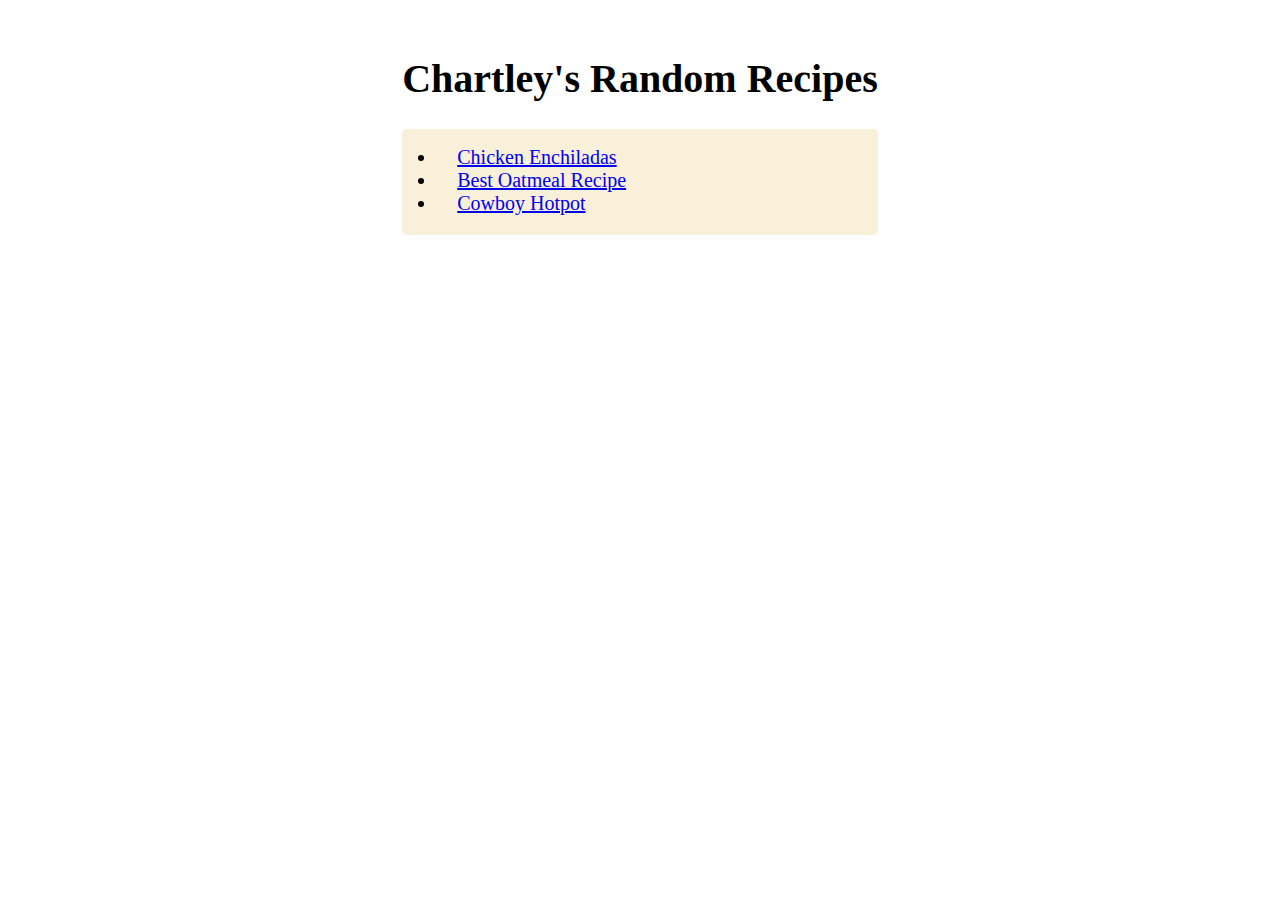
<file: index.html>
<!DOCTYPE html>

<html lang="en">

  <head>
    <title>Odin Project - Recipes</title>
    <meta charset="utf-8">
    <link rel='stylesheet' href="styles.css">
  </head>

  <body>
    <h1>Chartley's Random Recipes</h1>
    <ul>
      <li><a href="recipes/enchiladas.html">Chicken Enchiladas</a></li>
      <li><a href="recipes/best_oatmeal.html">Best Oatmeal Recipe</a></li>
      <li><a href="recipes/cowboy_hotpot.html">Cowboy Hotpot</a></li>
    </ul>

  </body>

</html>
</file>
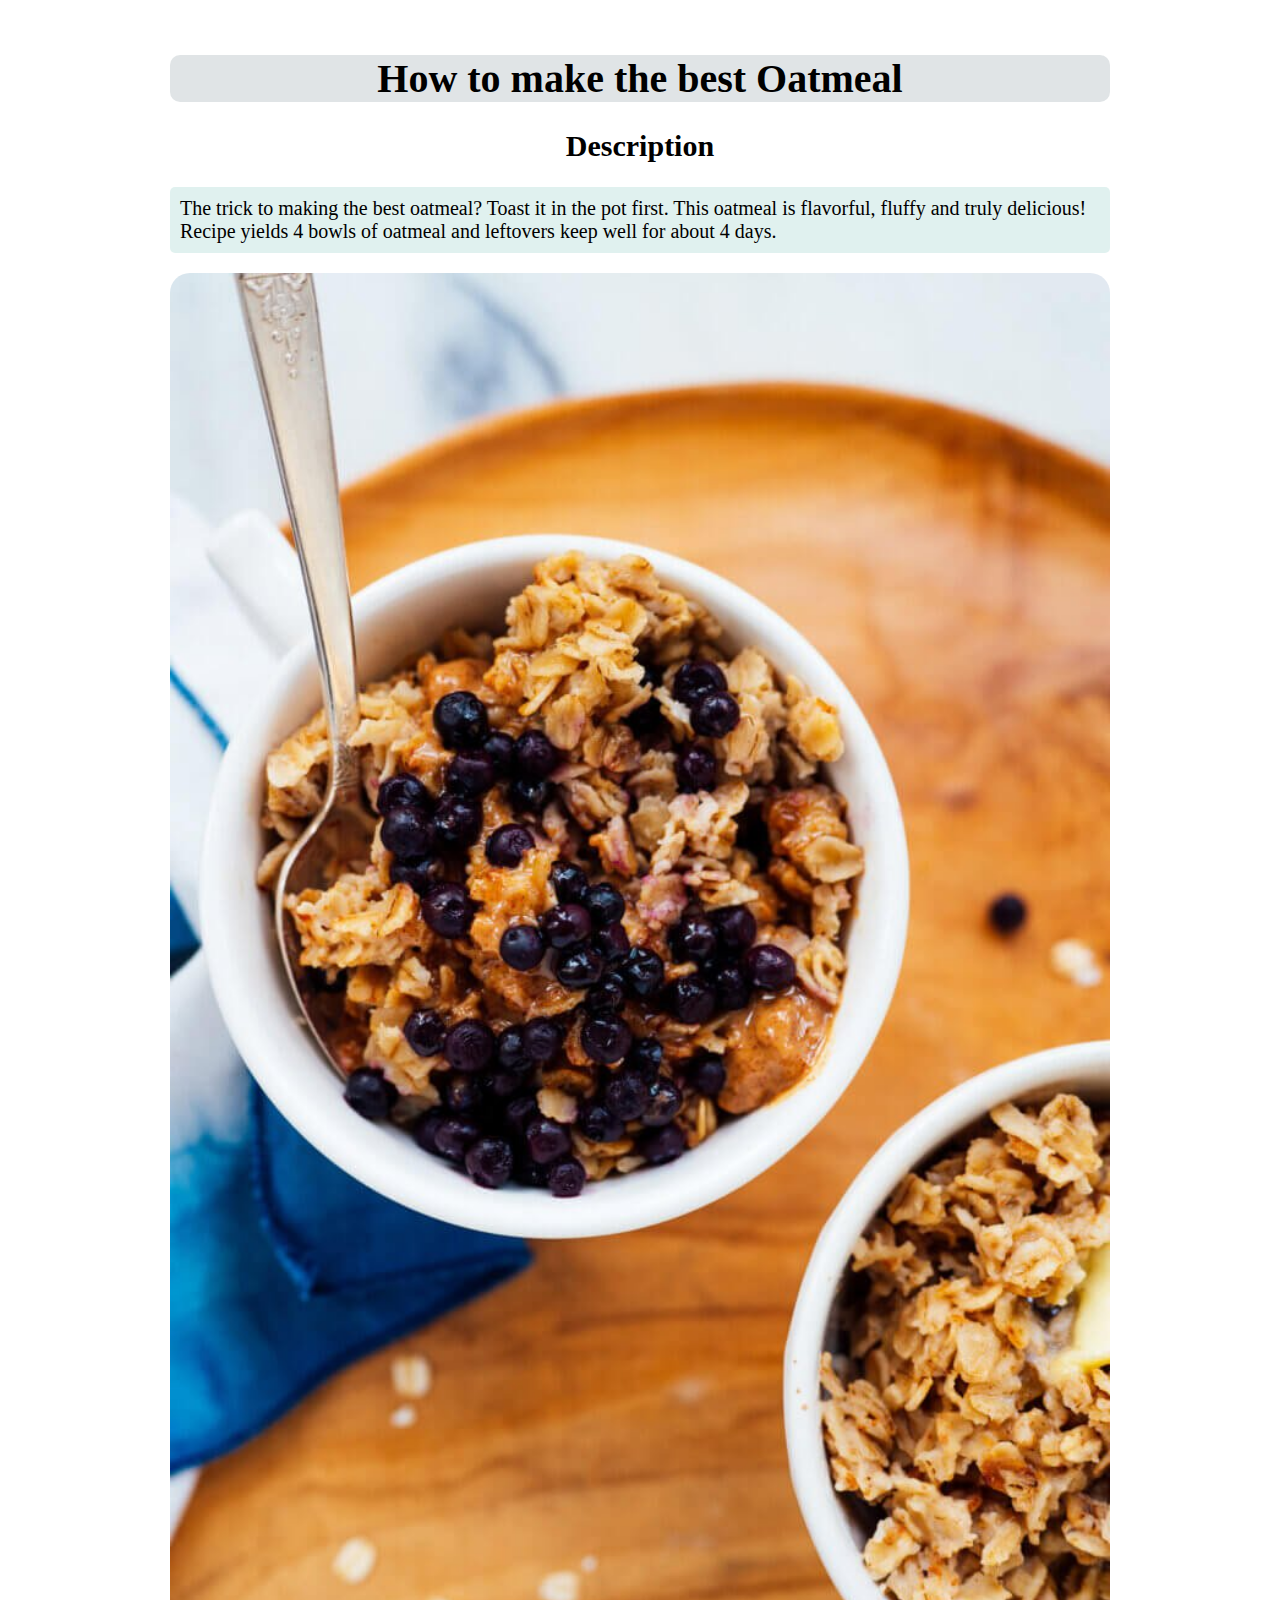
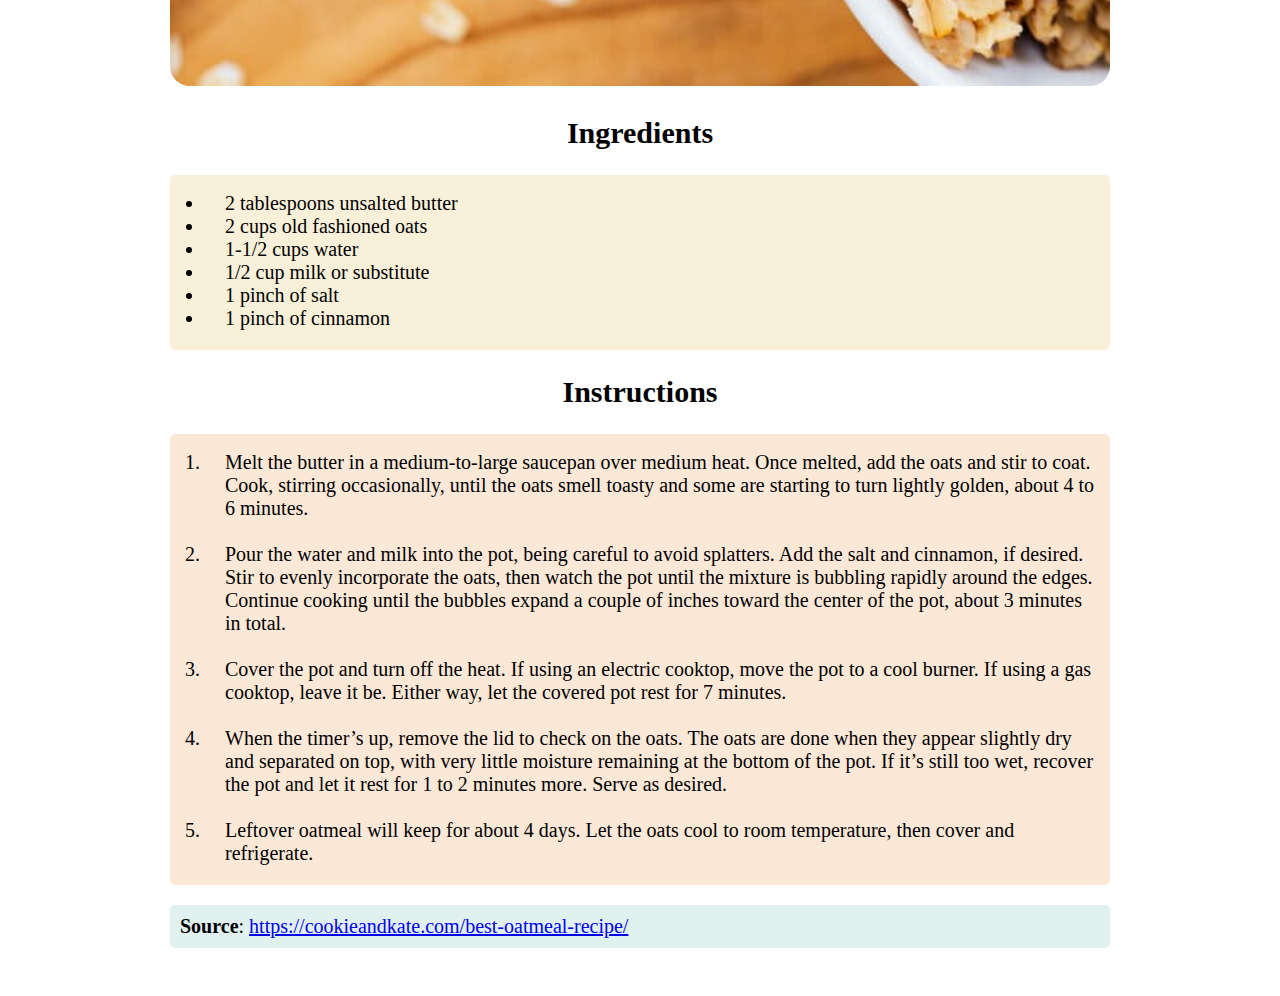
<file: recipes/best_oatmeal.html>
<!DOCTYPE html>

<html lang="en">

  <head>
    <title>Recipe - The Best Oatmeal</title>
    <meta charset="utf-8">
    <link rel='stylesheet' href="../styles.css">
  </head>

  <body>
    <h1 class="title-card">How to make the best Oatmeal</h1>

    <h2>Description</h2>
    <p>
      The trick to making the best oatmeal? Toast it in the pot first. This oatmeal is flavorful, fluffy and truly delicious! Recipe yields 4 bowls of oatmeal and leftovers keep well for about 4 days.
    </p>

    <img src="../images/oatmeal.jpeg" alt="Photo of Oatmeal">

    <h2>Ingredients</h2>
    <ul>
      <li>2 tablespoons unsalted butter</li>
      <li>2 cups old fashioned oats</li>
      <li>1-1/2 cups water</li>
      <li>1/2 cup milk or substitute</li>
      <li>1 pinch of salt</li>
      <li>1 pinch of cinnamon</li>
    </ul>

    <h2>Instructions</h2>
    <ol>

      <li>
        Melt the butter in a medium-to-large saucepan over medium heat. Once melted, add the oats and stir to coat. Cook, stirring occasionally, until the oats smell toasty and some are starting to turn lightly golden, about 4 to 6 minutes.
      </li><br>

      <li>
        Pour the water and milk into the pot, being careful to avoid splatters. Add the salt and cinnamon, if desired. Stir to evenly incorporate the oats, then watch the pot until the mixture is bubbling rapidly around the edges. Continue cooking until the bubbles expand a couple of inches toward the center of the pot, about 3 minutes in total.
      </li><br>

      <li>
        Cover the pot and turn off the heat. If using an electric cooktop, move the pot to a cool burner. If using a gas cooktop, leave it be. Either way, let the covered pot rest for 7 minutes.
      </li><br>

      <li>
        When the timer’s up, remove the lid to check on the oats. The oats are done when they appear slightly dry and separated on top, with very little moisture remaining at the bottom of the pot. If it’s still too wet, recover the pot and let it rest for 1 to 2 minutes more. Serve as desired.
      </li><br>

      <li>
        Leftover oatmeal will keep for about 4 days. Let the oats cool to room temperature, then cover and refrigerate.
      </li>

    </ol>
    <p><strong>Source</strong>: <a href="https://cookieandkate.com/best-oatmeal-recipe/">https://cookieandkate.com/best-oatmeal-recipe/</a></p>
  </body>

</html>
</file>
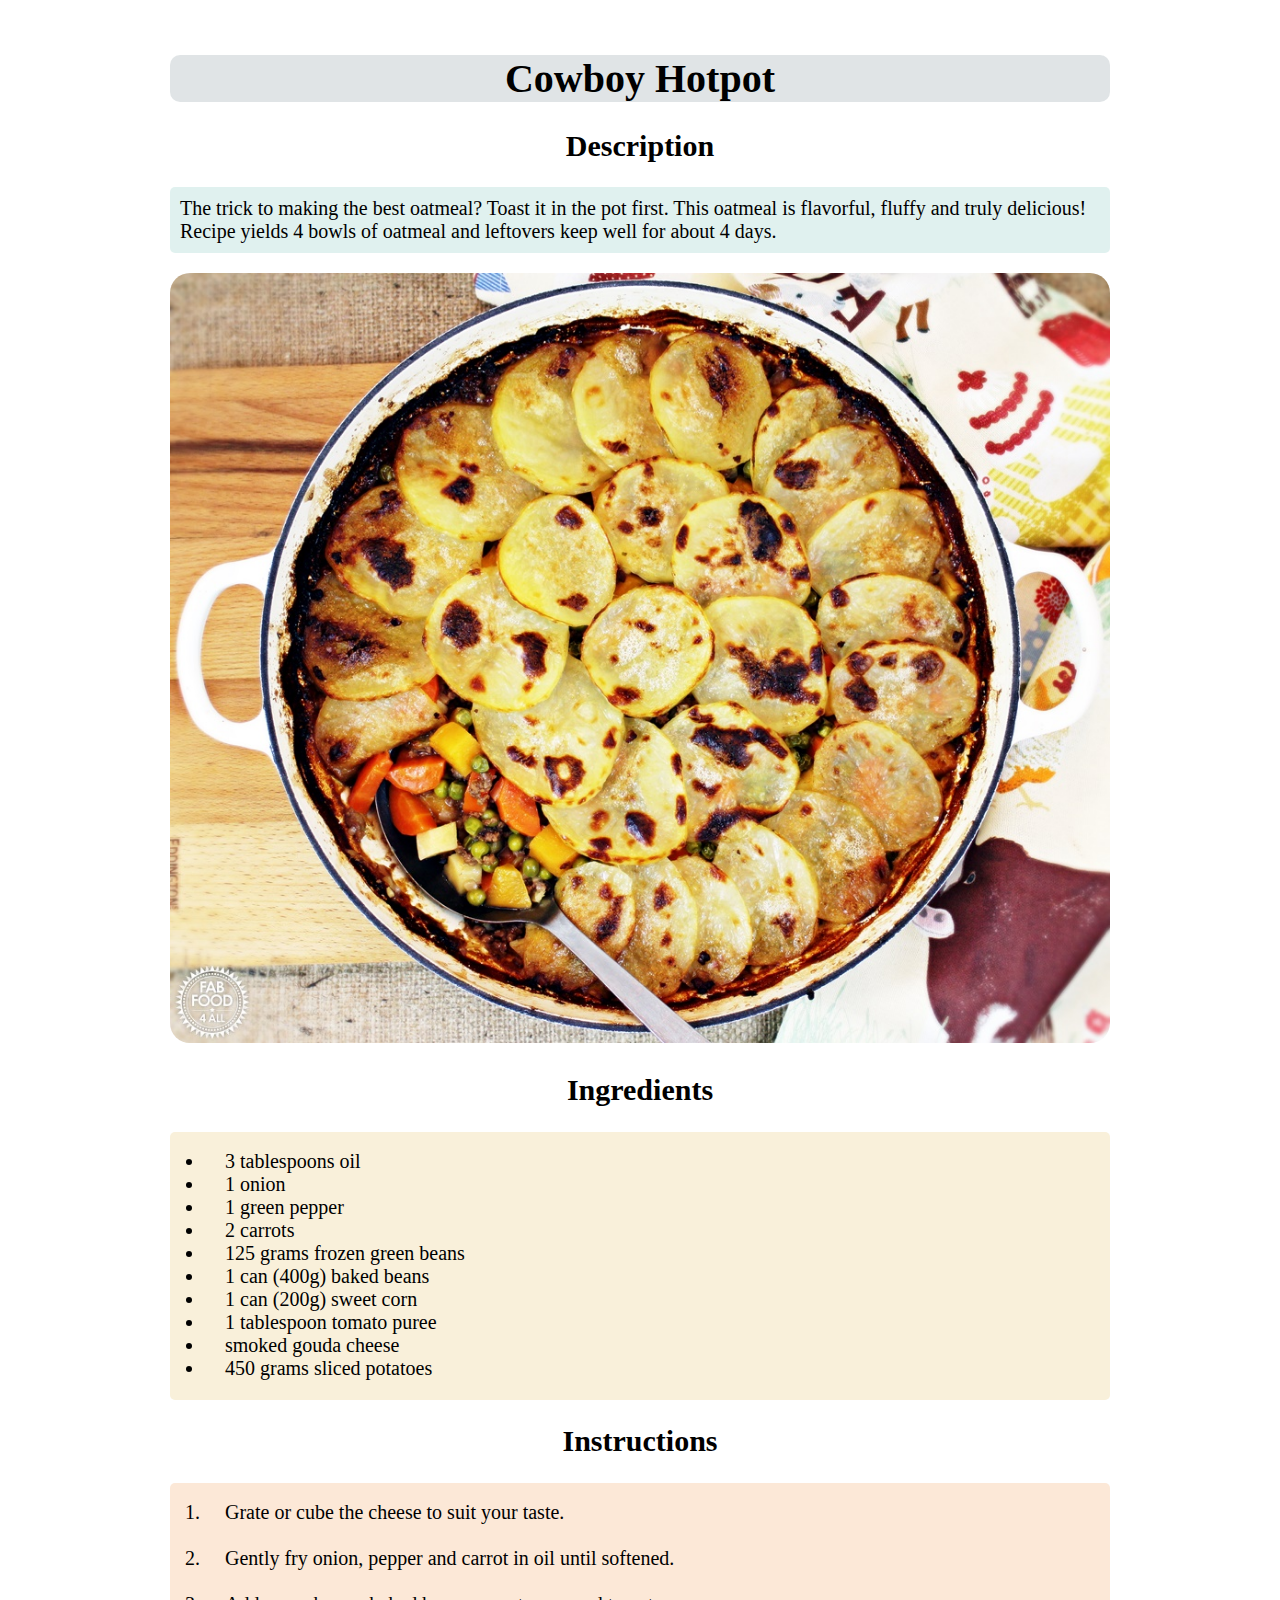
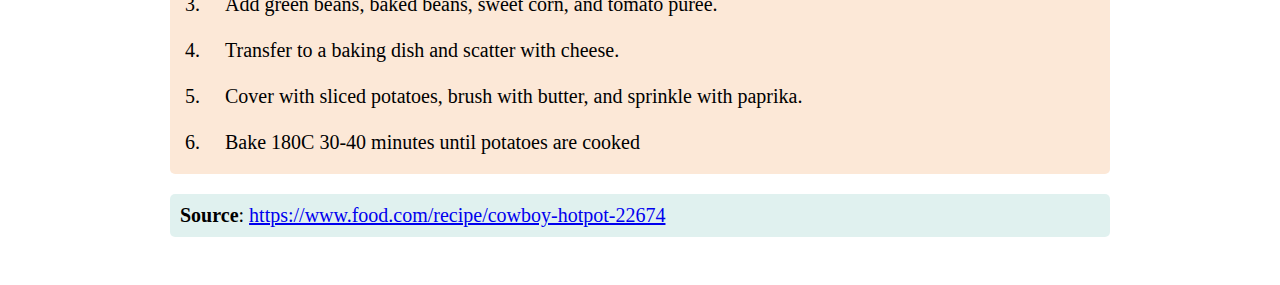
<file: recipes/cowboy_hotpot.html>
<!DOCTYPE html>

<html lang="en">

  <head>
    <title>Recipe - Cowboy Hotpot</title>
    <meta charset="utf-8">
    <link rel='stylesheet' href="../styles.css">
  </head>

  <body>
    <h1 class="title-card">Cowboy Hotpot</h1>

    <h2>Description</h2>
    <p>
      The trick to making the best oatmeal? Toast it in the pot first. This oatmeal is flavorful, fluffy and truly delicious! Recipe yields 4 bowls of oatmeal and leftovers keep well for about 4 days.
    </p>

    <img src="../images/cowboy-hotpot.jpeg" alt="Photo of Cowboy Hotpot">

    <h2>Ingredients</h2>
    <ul>
      <li>3 tablespoons oil</li>
      <li>1 onion</li>
      <li>1 green pepper</li>
      <li>2 carrots</li>
      <li>125 grams frozen green beans</li>
      <li>1 can (400g) baked beans</li>
      <li>1 can (200g) sweet corn</li>
      <li>1 tablespoon tomato puree</li>
      <li>smoked gouda cheese</li>
      <li>450 grams sliced potatoes</li>
    </ul>

    <h2>Instructions</h2>
    <ol>

      <li>
        Grate or cube the cheese to suit your taste.
      </li><br>

      <li>
        Gently fry onion, pepper and carrot in oil until softened.
      </li><br>

      <li>
        Add green beans, baked beans, sweet corn, and tomato puree.
      </li><br>

      <li>
        Transfer to a baking dish and scatter with cheese.
      </li><br>

      <li>
        Cover with sliced potatoes, brush with butter, and sprinkle with paprika.
      </li><br>

      <li>
        Bake 180C 30-40 minutes until potatoes are cooked
      </li>

    </ol>
    <p><strong>Source</strong>: <a href="https://www.food.com/recipe/cowboy-hotpot-22674">https://www.food.com/recipe/cowboy-hotpot-22674</a></p>
  </body>

</html>
</file>
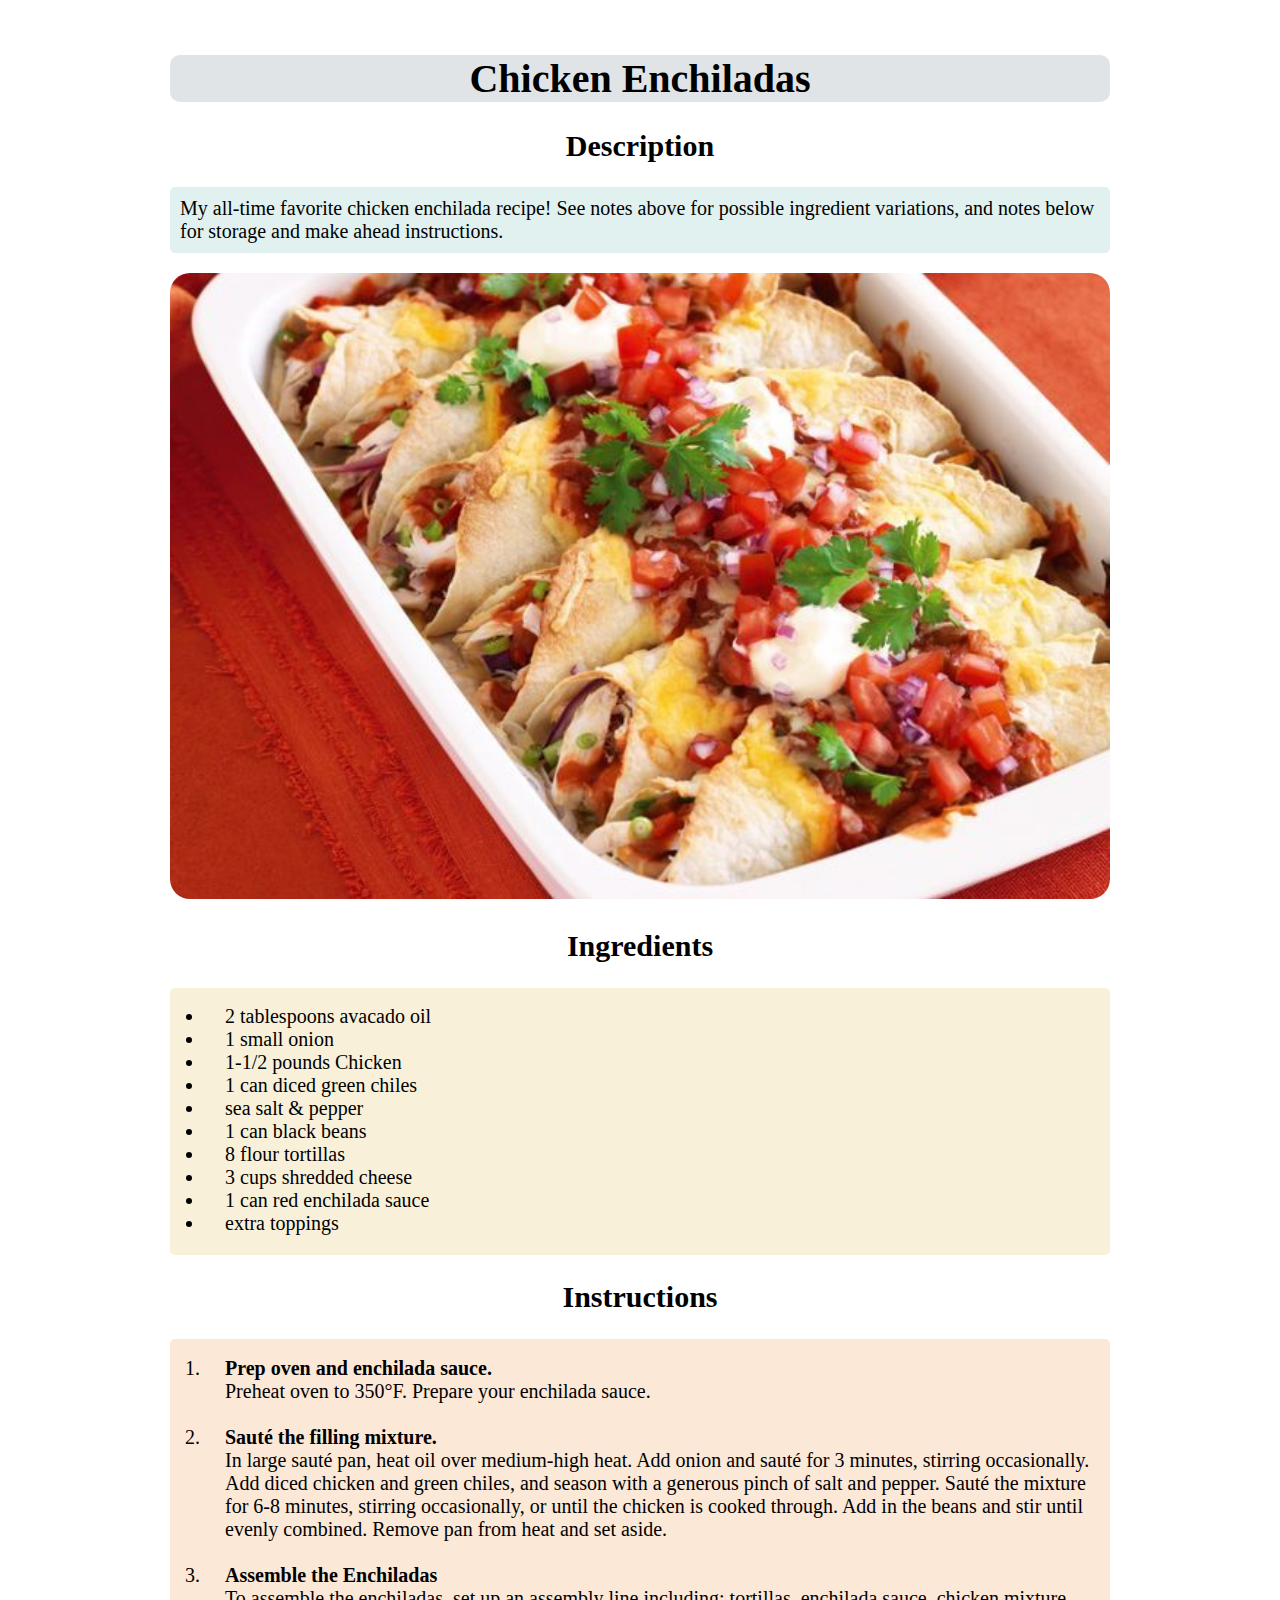
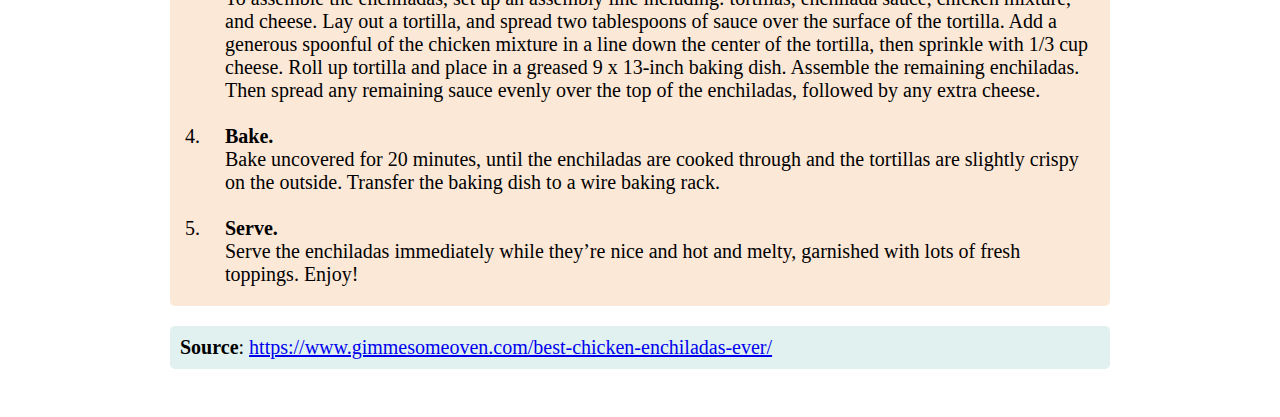
<file: recipes/enchiladas.html>
<!DOCTYPE html>

<html lang="en">

  <head>
    <title>Recipe - Chicken Enchiladas</title>
    <meta charset="utf-8">
    <link rel='stylesheet' href="../styles.css">
  </head>

  <body>
    <h1 class="title-card">Chicken Enchiladas</h1>

    <h2>Description</h2>
    <p>
      My all-time favorite chicken enchilada recipe! See notes above for possible ingredient variations, and notes below for storage and make ahead instructions.
    </p>

    <img src="../images/chicken-enchiladas.jpeg" alt="Photo of chicken enchiladas">

    <h2>Ingredients</h2>
    <ul>
      <li>2 tablespoons avacado oil</li>
      <li>1 small onion</li>
      <li>1-1/2 pounds Chicken</li>
      <li>1 can diced green chiles</li>
      <li>sea salt & pepper</li>
      <li>1 can black beans</li>
      <li>8 flour tortillas</li>
      <li>3 cups shredded cheese</li>
      <li>1 can red enchilada sauce</li>
      <li>extra toppings</li>
    </ul>

    <h2>Instructions</h2>
    <ol>
      <li>
        <strong>Prep oven and enchilada sauce.</strong><br>
        Preheat oven to 350°F.  Prepare your enchilada sauce.
      </li><br>

      <li>
        <strong>Sauté the filling mixture.</strong><br>
        In large sauté pan, heat oil over medium-high heat. Add onion and sauté for 3 minutes, stirring occasionally.  Add diced chicken and green chiles, and season with a generous pinch of salt and pepper.  Sauté the mixture for 6-8 minutes, stirring occasionally, or until the chicken is cooked through.  Add in the beans and stir until evenly combined.  Remove pan from heat and set aside.
      </li><br>

      <li>
        <strong>Assemble the Enchiladas</strong><br>
        To assemble the enchiladas, set up an assembly line including: tortillas, enchilada sauce, chicken mixture, and cheese. Lay out a tortilla, and spread two tablespoons of sauce over the surface of the tortilla.  Add a generous spoonful of the chicken mixture in a line down the center of the tortilla, then sprinkle with 1/3 cup cheese. Roll up tortilla and place in a greased 9 x 13-inch baking dish. Assemble the remaining enchiladas.  Then spread any remaining sauce evenly over the top of the enchiladas, followed by any extra cheese.
      </li><br>

      <li>
        <strong>Bake.</strong><br>
        Bake uncovered for 20 minutes, until the enchiladas are cooked through and the tortillas are slightly crispy on the outside.  Transfer the baking dish to a wire baking rack.
      </li><br>

      <li>
        <strong>Serve.</strong><br>
        Serve the enchiladas immediately while they’re nice and hot and melty, garnished with lots of fresh toppings. Enjoy!
      </li>

    </ol>
    <p><strong>Source</strong>: <a href="https://www.gimmesomeoven.com/best-chicken-enchiladas-ever/">https://www.gimmesomeoven.com/best-chicken-enchiladas-ever/</a></p>
  </body>

</html>
</file>
<file: styles.css>
:root {
    --bg: #26465325;
    --bg-accent: #2A9D8F25;
    --feature: #E9C46A40;
    --feature-2: #f4a26140;
    --feature-3: #E76F5140;
    width: 100vw;
    font-size: 10px;
    display: flex;
    flex-direction: column;
    justify-content: flex-start;
    align-items: center;
}


body {
    max-width: 940px;
    padding: 2rem;
    font-size: 2rem;
}

p {
    margin-top: 2rem;
    margin-bottom: 2rem;
    background-color: var(--bg-accent);
    padding: 1rem;
    border-radius: 0.5rem;
}

h1,
h2 {
    text-align: center;
}

ul, 
ol {
    background-color: var(--feature);
    padding: 1.5rem;
    padding-top: 1.75rem;
    padding-bottom: 2rem;
    border-radius: 0.5rem;
    color: black;
}

ol {
    background-color: var(--feature-2);
    margin-bottom: 2rems;
}

li {
    text-align: left;
    margin-left: 2rem;
    padding-left: 2rem;
}

img {
    border-radius: 2rem;
    width: 100%;
}

.title-card {
    background-color: var(--bg);
    border-radius: 1rem;
}
</file>
